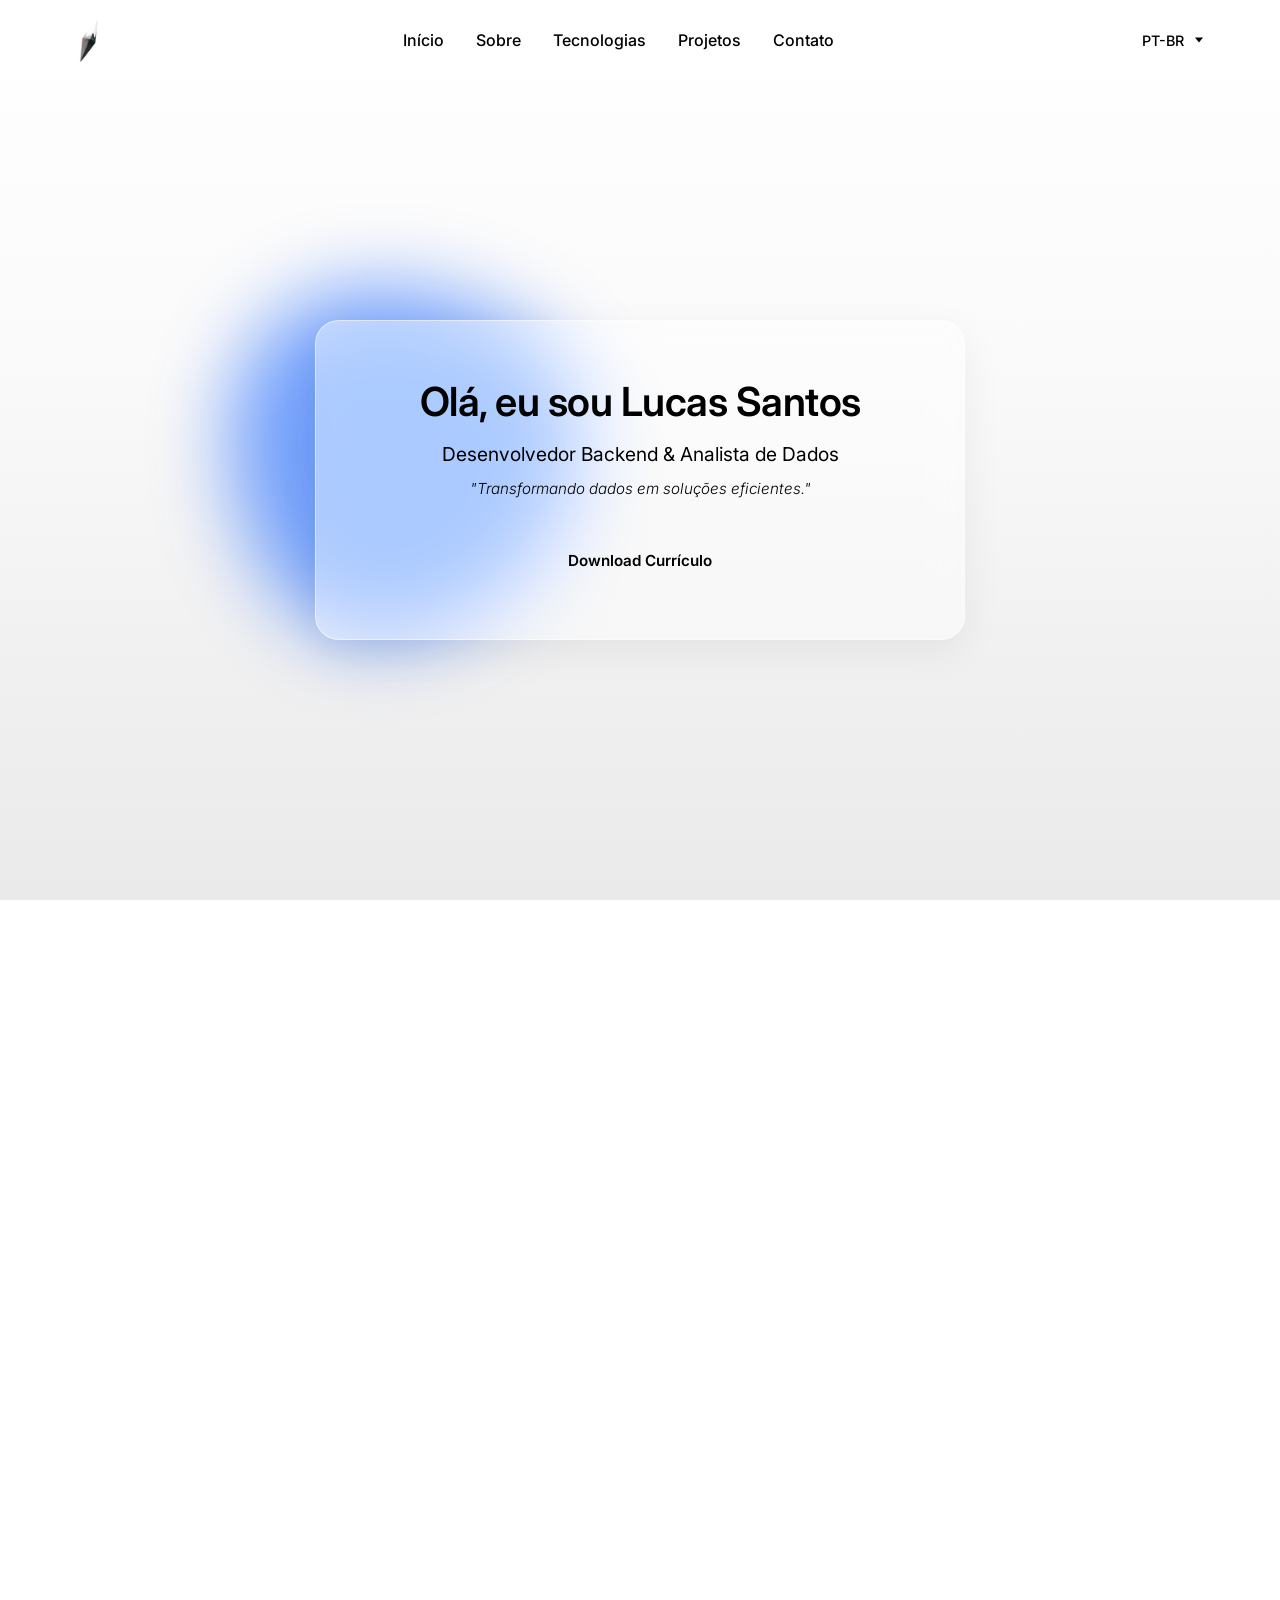
<file: index.html>
<!DOCTYPE html>
<html lang="pt-br">

<head>
    <meta charset="UTF-8">
    <meta name="viewport" content="width=device-width, initial-scale=1.0">
    <title>Portfólio | Lucas Santos</title>
    <link rel="stylesheet" href="style.css">
    <link href="https://fonts.googleapis.com/css2?family=Inter:wght@300;400;500;600&display=swap" rel="stylesheet">
</head>

<body>

    <header id="main-header">
        <div class="logo">
            <img src="Gif_H/gif1.gif" alt="Logo Animado" class="logo-gif">
        </div>

        <input type="checkbox" id="menu-toggle" class="menu-checkbox">

        <label for="menu-toggle" class="hamburger-label">
            <span></span>
            <span></span>
            <span></span>
        </label>

        <nav>
            <ul class="nav-links">
                <li><a href="#inicio" data-i18n="nav-home">Início</a></li>
                <li><a href="#sobre" data-i18n="nav-about">Sobre</a></li>
                <li><a href="#tech" data-i18n="nav-tech">Tecnologias</a></li>
                <li><a href="#projetos" data-i18n="nav-projects">Projetos</a></li>
                <li><a href="#contato" data-i18n="nav-contact">Contato</a></li>
            </ul>
        </nav>

        <div class="lang-selector">
            <button class="lang-btn" id="langBtn" aria-haspopup="listbox" aria-expanded="false">
                <span>PT-BR</span>
            </button>
            <ul class="lang-dropdown" id="langDropdown" role="listbox">
                <li class="lang-option active" data-value="pt-br" role="option">PT-BR</li>
                <li class="lang-option" data-value="pt-pt" role="option">PT-PT</li>
                <li class="lang-option" data-value="en" role="option">EN</li>
            </ul>
        </div>
    </header>

    <main id="content">
        <div id="site-wrapper">

            <section id="inicio">
                <div class="shape shape-blue"></div>

                <div class="glass-card">
                    <h1 data-i18n="hero-title">Olá, eu sou Lucas Santos</h1>
                    <p class="hero-subtitle" data-i18n="hero-subtitle">Desenvolvedor Backend & Analista de Dados</p>
                    <p class="hero-tagline" data-i18n="hero-tagline">"Transformando dados em soluções eficientes."</p>

                    <a href="assets/curriculo-lucas-pt.pdf" id="cv-btn" download class="hero-btn"
                        data-i18n="hero-btn">Download
                        Currículo</a>
                </div>
            </section>

            <section id="sobre">
                <div class="shape shape-purple"></div>

                <div class="glass-card sobre-card">
                    <div class="sobre-img-container">
                        <img src="assets/photo_perf.jpg" alt="Foto de Lucas Santos" class="profile-pic">
                    </div>

                    <div class="sobre-content">
                        <h2 data-i18n="about-title">Sobre Mim</h2>
                        <p data-i18n="about-text-1">
                            Sou um profissional focado em desenvolvimento Backend e Análise de Dados. Minha paixão é
                            arquitetar soluções robustas e transformar grandes volumes de dados brutos em insights
                            estratégicos que impulsionam decisões eficientes.
                        </p>
                        <p data-i18n="about-text-2">
                            Com forte base em lógica e otimização de processos, busco constantemente unir a engenharia
                            de software com a inteligência de dados para construir aplicações escaláveis, seguras e de
                            alto impacto.
                        </p>
                    </div>
                </div>
            </section>

            <section id="tech">
                <div class="shape shape-green"></div>

                <div class="glass-card tech-container">
                    <h2 data-i18n="tech-title">Tecnologias</h2>

                    <div class="tech-categories">
                        <div class="tech-category-box">
                            <h3 data-i18n="tech-cat-backend">Desenvolvimento Backend</h3>
                            <div class="tech-grid">
                                <div class="tech-item-card">
                                    <img src="assets/python.png" alt="Python" class="tech-icon-img">
                                    <span>Python</span>
                                </div>
                                <div class="tech-item-card">
                                    <img src="assets/sql.png" alt="SQL / DB" class="tech-icon-img">
                                    <span>SQL / DB</span>
                                </div>
                                <div class="tech-item-card">
                                    <img src="assets/api.png" alt="API REST" class="tech-icon-img">
                                    <span>API REST</span>
                                </div>
                            </div>
                        </div>

                        <div class="tech-category-box">
                            <h3 data-i18n="tech-cat-data">Análise de Dados</h3>
                            <div class="tech-grid">
                                <div class="tech-item-card">
                                    <img src="assets/pandas.png" alt="Pandas / BI" class="tech-icon-img">
                                    <span data-i18n="tech-pandas">Pandas / BI</span>
                                </div>
                                <div class="tech-item-card">
                                    <img src="assets/estatistica.png" alt="Estatística" class="tech-icon-img">
                                    <span data-i18n="tech-stat">Estatística</span>
                                </div>
                                <div class="tech-item-card">
                                    <img src="assets/etl.png" alt="ETL" class="tech-icon-img">
                                    <span data-i18n="tech-etl">ETL</span>
                                </div>
                            </div>
                        </div>

                        <div class="tech-category-box">
                            <h3 data-i18n="tech-cat-ai">Inteligência Artificial</h3>
                            <div class="tech-grid">
                                <div class="tech-item-card">
                                    <img src="assets/llm.png" alt="LLMs / OpenAI" class="tech-icon-img">
                                    <span>LLMs / OpenAI</span>
                                </div>
                                <div class="tech-item-card">
                                    <img src="assets/agents.png" alt="AI Agents" class="tech-icon-img">
                                    <span>AI Agents</span>
                                </div>
                            </div>
                        </div>
                    </div>
                </div>
            </section>

            <section id="projetos">
                <div class="shape shape-orange"></div>

                <div class="projects-container">
                    <h2 data-i18n="projects-title">Projetos</h2>

                    <div class="projects-grid">

                        <a href="#" target="_blank" class="project-card">
                            <h3>Loading...</h3>
                            <p>Loading...</p>
                        </a>

                        <a href="#" target="_blank" class="project-card">
                            <h3>Loading...</h3>
                            <p>Loading...</p>
                        </a>

                        <a href="#" class="project-card">
                            <h3>Loading...</h3>
                            <p>Loading...</p>
                        </a>

                    </div>
                </div>
            </section>

            <section id="contato">
                <div class="shape shape-cyan"></div>

                <div class="contact-container">
                    <h2 data-i18n="contact-title">Contato</h2>

                    <div class="contact-wrapper">
                        <div class="contact-info">
                            <h3 data-i18n="contact-subtitle">Vamos conversar!</h3>
                            <p data-i18n="contact-text">
                                Sinta-se à vontade para entrar em contato se tiver uma proposta de projeto, oportunidade
                                de trabalho ou apenas quiser criar uma conexão.
                            </p>

                            <div class="social-links">
                                <a href="https://linkedin.com/in/seu-usuario" target="_blank" class="social-item">
                                    <span>LinkedIn</span>
                                </a>
                                <a href="https://github.com/seu-usuario" target="_blank" class="social-item">
                                    <span>GitHub</span>
                                </a>
                                <a href="mailto:lucasantos1454@gmail.com" class="social-item">
                                    <span>E-mail</span>
                                </a>
                            </div>
                        </div>

                        <form action="https://formsubmit.co/lucasantos1454@gmail.com" method="POST"
                            class="contact-form">

                            <input type="text" name="_honeypot" style="display:none" tabindex="-1" autocomplete="off">
                            <input type="hidden" name="_captcha" value="false">
                            <input type="hidden" name="_next" id="hidden-next"
                                value="http://127.0.0.1:5500/thanks.html">

                            <div class="form-group">
                                <label for="name" data-i18n="form-name">Nome</label>
                                <input type="text" id="name" name="name" required
                                    data-i18n-placeholder="form-placeholder-name">
                            </div>

                            <div class="form-group">
                                <label for="email" data-i18n="form-email">E-mail</label>
                                <input type="email" id="email" name="email" required placeholder="seu@email.com">
                            </div>

                            <div class="form-group">
                                <label for="message" data-i18n="form-message">Mensagem</label>
                                <textarea id="message" name="message" required
                                    data-i18n-placeholder="form-placeholder-message"></textarea>
                            </div>

                            <button type="submit" class="contact-btn" data-i18n="form-btn">Enviar Mensagem</button>
                        </form>
                    </div>
                </div>
            </section>
        </div>
    </main>

    <script src="script.js"></script>
</body>

</html>
</file>
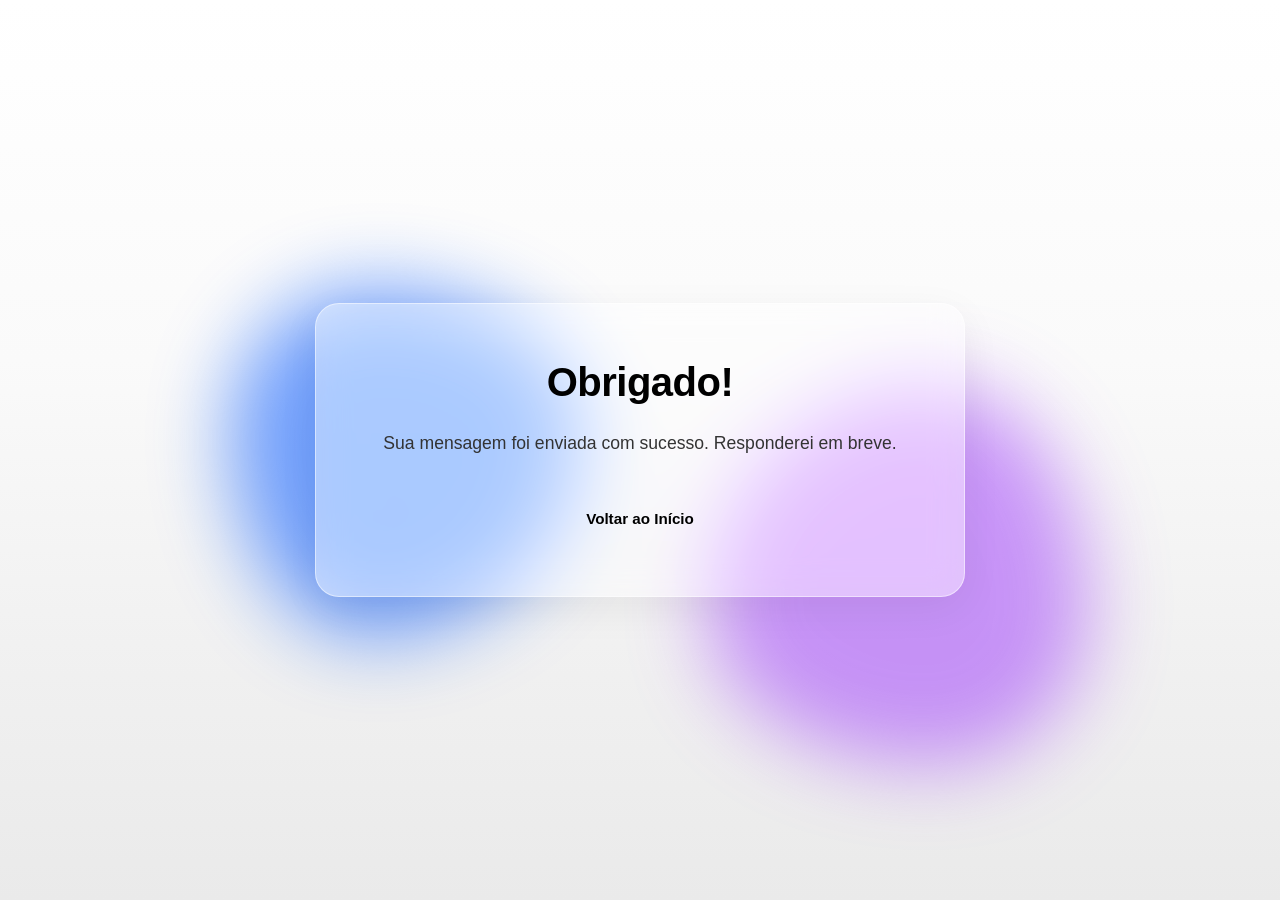
<file: thanks.html>
<!DOCTYPE html>
<html lang="pt">

<head>
    <meta charset="UTF-8">
    <meta name="viewport" content="width=device-width, initial-scale=1.0">
    <title>Obrigado | Thank you</title>
    <link rel="stylesheet" href="style.css">
    <style>
        /* Ajustes de layout exclusivos para a página de agradecimento */
        body {
            display: flex;
            justify-content: center;
            align-items: center;
            height: 100vh;
            width: 100vw;
            margin: 0;
            overflow: hidden;
            padding: 20px;
        }

        .glass-card h1 {
            margin-bottom: 1.5rem;
        }

        .glass-card p {
            font-size: 1.1rem;
            line-height: 1.6;
            color: #333333;
            margin-bottom: 2.5rem;
            font-weight: 500;
        }
    </style>
</head>

<body>

    <div class="shape shape-blue"></div>
    <div class="shape shape-purple"></div>

    <div class="glass-card">
        <h1 id="title">Obrigado!</h1>
        <p id="text">Sua mensagem foi enviada com sucesso. Responderei em breve.</p>
        <a href="index.html" class="hero-btn" id="btn">Voltar ao Início</a>
    </div>

    <script>
        // Detecta se o usuário veio de uma versão em inglês pela URL
        const params = new URLSearchParams(window.location.search);
        if (params.get('lang') === 'en') {
            document.title = "Thank you | Obrigado";
            document.getElementById('title').textContent = "Thank you!";
            document.getElementById('text').textContent = "Your message has been sent successfully. I will reply soon.";
            document.getElementById('btn').textContent = "Back to Home";
        }
    </script>
</body>

</html>
</file>
<file: style.css>
/* ==========================================================================
   CONFIGURAÇÕES GLOBAIS & SCROLL SNAPPING
   ========================================================================== */
* {
    margin: 0;
    padding: 0;
    box-sizing: border-box;
}

html,
body {
    margin: 0;
    padding: 0;
    height: 100%;
    overflow: hidden;
    /* Desativa a barra de rolagem padrão no Desktop */
}

body {
    font-family: 'Inter', sans-serif;
    background: linear-gradient(180deg, #FFFFFF 0%, #FAFAFA 40%, #F0F0F0 75%, #EAEAEA 100%);
    background-attachment: fixed;
    color: #333333;
}

/* O container vai deslizar suavemente para cima e para baixo */
#site-wrapper {
    width: 100%;
    height: 100%;
    transition: transform 1.1s cubic-bezier(0.22, 1, 0.36, 1);
    /* Curva de animação premium */
    will-change: transform;
}

section {
    height: 100vh;
    width: 100%;
    display: flex;
    justify-content: center;
    align-items: center;
    position: relative;
    overflow: hidden;
    padding: 80px 20px 20px 20px;
    box-sizing: border-box;
    /* Garante que o padding não quebre os 100vh */
}

/* ==========================================================================
   HEADER FIXO
   ========================================================================== */
#main-header {
    position: fixed;
    top: 0;
    width: 100%;
    height: 80px;
    display: flex;
    justify-content: space-between;
    align-items: center;
    padding: 0 5%;
    background: rgba(255, 255, 255, 0.9);
    backdrop-filter: blur(10px);
    -webkit-backdrop-filter: blur(10px);
    z-index: 1000;
}

.logo-gif {
    height: 50px;
    width: auto;
    display: block;
    border-radius: 8px;
}

.nav-links {
    display: flex;
    list-style: none;
    gap: 2rem;
}

.nav-links a {
    text-decoration: none;
    color: #000000;
    font-weight: 500;
    position: relative;
    padding: 0.4rem 0;
    transition: color 0.3s ease;
}

.nav-links a::after {
    content: '';
    position: absolute;
    width: 100%;
    transform: scaleX(0);
    height: 2px;
    bottom: 0;
    left: 0;
    background-color: #000000;
    transform-origin: bottom right;
    transition: transform 0.3s ease-out;
}

.nav-links a:hover::after {
    transform: scaleX(1);
    transform-origin: bottom left;
}

/* ==========================================================================
   SELETOR DE IDIOMAS CUSTOMIZADO
   ========================================================================== */
.lang-selector {
    position: relative;
    display: inline-block;
    font-family: 'Inter', sans-serif;
}

.lang-btn {
    background-color: transparent;
    color: #000000;
    border: none;
    padding: 0.5rem 1.2rem;
    padding-right: 2rem;
    font-family: 'Inter', sans-serif;
    font-size: 0.9rem;
    font-weight: 500;
    border-radius: 6px;
    cursor: pointer;
    outline: none;
    transition: all 0.3s ease;
    display: flex;
    align-items: center;
    position: relative;
}

.lang-btn::after {
    content: '';
    position: absolute;
    right: 0.8rem;
    top: 50%;
    transform: translateY(-50%);
    border-left: 4px solid transparent;
    border-right: 4px solid transparent;
    border-top: 5px solid #000000;
    transition: all 0.3s ease;
}

.lang-btn:hover {
    background-color: #000000;
    color: #FFFFFF;
    transform: translateY(-2px);
    box-shadow: 0 4px 12px rgba(0, 0, 0, 0.1);
}

.lang-btn:hover::after {
    border-top-color: #FFFFFF;
}

.lang-selector.open .lang-btn::after {
    transform: translateY(-50%) rotate(180deg);
}

.lang-dropdown {
    position: absolute;
    top: calc(100% + 8px);
    right: 0;
    background-color: #FFFFFF;
    border: 1px solid rgba(0, 0, 0, 0.08);
    border-radius: 12px;
    list-style: none;
    padding: 6px;
    min-width: 110px;
    box-shadow: 0 10px 25px rgba(0, 0, 0, 0.08);
    opacity: 0;
    visibility: hidden;
    transform: translateY(-10px);
    transition: all 0.3s ease;
    z-index: 1100;
}

.lang-selector.open .lang-dropdown {
    opacity: 1;
    visibility: visible;
    transform: translateY(0);
}

.lang-option {
    padding: 0.6rem 1rem;
    font-family: 'Inter', sans-serif;
    font-size: 0.9rem;
    font-weight: 500;
    color: #333333;
    cursor: pointer;
    border-radius: 8px;
    transition: all 0.2s ease;
    text-align: center;
}

.lang-option:hover {
    background-color: #000000 !important;
    color: #FFFFFF !important;
}

.lang-option.active {
    background-color: rgba(0, 0, 0, 0.05);
    color: #000000;
    font-weight: 600;
}

/* ==========================================================================
   BOLHAS DE FUNDO CORES & ANIMAÇÕES
   ========================================================================== */
.shape {
    position: absolute;
    z-index: 1;
    /* Garante que fiquem no fundo */
    filter: blur(40px);
    opacity: 0.55;
    animation: backgroundBubbleFloat 6s infinite ease-in-out;
    pointer-events: none;
    /* Não bloqueia interações do mouse */
}

.shape-blue {
    width: 350px;
    height: 350px;
    background: #0055ff;
    border-radius: 40% 60% 60% 40% / 40% 40% 60% 60%;
    top: 32%;
    left: 18%;
}

.shape-purple {
    width: 380px;
    height: 380px;
    background: #a244fa;
    border-radius: 60% 40% 40% 60% / 60% 60% 40% 40%;
    bottom: 15%;
    right: 15%;
    animation-duration: 8s;
}

.shape-green {
    width: 420px;
    height: 420px;
    background: #00f5d4;
    border-radius: 40% 60% 60% 40% / 50% 30% 70% 50%;
    top: 30%;
    left: 15%;
    animation-duration: 9s;
}

.shape-orange {
    width: 390px;
    height: 390px;
    background: #ff6b35;
    border-radius: 50% 45% 60% 40% / 40% 55% 45% 60%;
    bottom: 20%;
    left: 12%;
    animation-duration: 7.5s;
}

.shape-cyan {
    width: 400px;
    height: 400px;
    background: #00b4d8;
    border-radius: 35% 65% 55% 45% / 45% 45% 55% 55%;
    top: 25%;
    right: 15%;
    animation-duration: 8.5s;
}

@keyframes backgroundBubbleFloat {
    0% {
        transform: translate(0px, 0px) rotate(0deg) scale(1);
    }

    33% {
        transform: translate(30px, -40px) rotate(120deg) scale(1.05);
    }

    66% {
        transform: translate(-20px, 30px) rotate(240deg) scale(0.95);
    }

    100% {
        transform: translate(0px, 0px) rotate(360deg) scale(1);
    }
}

/* ==========================================================================
   SEÇÃO HERO & GLASSMORPHISM
   ========================================================================== */
.glass-card {
    background: rgba(255, 255, 255, 0.45);
    backdrop-filter: blur(16px) saturate(120%);
    -webkit-backdrop-filter: blur(16px) saturate(120%);
    border: 1px solid rgba(255, 255, 255, 0.5);
    border-radius: 24px;
    padding: 3.5rem 2.5rem;
    text-align: center;
    max-width: 650px;
    width: 90%;
    z-index: 5;
    position: relative;
    box-shadow: 0 12px 40px 0 rgba(0, 0, 0, 0.06);
}

.glass-card h1 {
    font-size: 2.5rem;
    font-weight: 600;
    color: #000000;
    margin-bottom: 1rem;
    letter-spacing: -0.5px;
}

.glass-card .hero-subtitle {
    font-size: 1.2rem;
    color: #000000;
    margin-bottom: 0.8rem;
    font-weight: 400;
}

.glass-card .hero-tagline {
    font-size: 0.95rem;
    color: #000000;
    font-style: italic;
    margin-bottom: 2.5rem;
    font-weight: 300;
}

.hero-btn {
    display: inline-block;
    text-decoration: none;
    color: #000000;
    padding: 0.8rem 2rem;
    border-radius: 8px;
    font-weight: 600;
    font-size: 0.95rem;
    transition: all 0.3s ease;
}

.hero-btn:hover {
    background-color: #000000;
    color: #FFFFFF;
    transform: translateY(-2px);
    box-shadow: 0 4px 12px rgba(0, 0, 0, 0.1);
}

/* ==========================================================================
   SEÇÃO SOBRE MIM
   ========================================================================== */
.sobre-card {
    max-width: 950px;
    display: flex;
    align-items: center;
    gap: 3.5rem;
    text-align: left;
    position: relative;
    z-index: 5;
}

.sobre-img-container {
    flex: 1;
    display: flex;
    justify-content: center;
    align-items: center;
}

.profile-pic {
    width: 280px;
    height: 280px;
    object-fit: cover;
    border-radius: 20px;
    border: 2px solid rgba(255, 255, 255, 0.4);
    box-shadow: 0 8px 32px rgba(0, 0, 0, 0.1);
    transition: transform 0.3s ease;
}

.profile-pic:hover {
    transform: scale(1.03);
}

.sobre-content {
    flex: 1.5;
    display: flex;
    flex-direction: column;
    gap: 1.2rem;
}

.sobre-content h2 {
    font-size: 2.2rem;
    font-weight: 600;
    color: #000000;
    letter-spacing: -0.5px;
    position: relative;
    padding-bottom: 0.5rem;
    display: inline-block;
}

.sobre-content h2::after {
    content: '';
    position: absolute;
    bottom: 0;
    left: 0;
    width: 60px;
    height: 3px;
    background-color: #000000;
    border-radius: 2px;
    transform: scaleX(0);
    transform-origin: left;
    transition: transform 0.8s cubic-bezier(0.22, 1, 0.36, 1);
}

.sobre-content h2.show-line::after {
    transform: scaleX(1);
}

.sobre-content p {
    font-size: 1rem;
    line-height: 1.6;
    color: #000000;
    font-weight: 500;
}

/* ==========================================================================
   SEÇÃO TECNOLOGIAS
   ========================================================================== */
.tech-container {
    max-width: 1150px;
    width: 100%;
    display: flex;
    flex-direction: column;
    align-items: center;
    gap: 2rem;
    padding: 3rem;
    position: relative;
    z-index: 5;
}

.tech-container h2 {
    font-size: 2.2rem;
    font-weight: 600;
    color: #000000;
    letter-spacing: -0.5px;
    position: relative;
    padding-bottom: 0.5rem;
    display: inline-block;
    text-align: center;
}

.tech-container h2::after {
    content: '';
    position: absolute;
    bottom: 0;
    left: 50%;
    width: 60px;
    height: 3px;
    background-color: #000000;
    border-radius: 2px;
    transform: translateX(-50%) scaleX(0);
    transform-origin: center;
    transition: transform 0.8s cubic-bezier(0.22, 1, 0.36, 1);
}

.tech-container h2.show-line::after {
    transform: translateX(-50%) scaleX(1);
}

.tech-categories {
    display: flex;
    gap: 2.5rem;
    width: 100%;
}

.tech-category-box {
    flex: 1;
    opacity: 0;
    transform: translateY(30px);
    transition: transform 0.8s cubic-bezier(0.22, 1, 0.36, 1), opacity 0.8s ease;
}

.tech-category-box.fade-in-up {
    opacity: 1;
    transform: translateY(0);
}

.tech-category-box:nth-child(2) {
    transition-delay: 0.15s;
}

.tech-category-box:nth-child(3) {
    transition-delay: 0.3s;
}

.tech-category-box h3 {
    font-size: 1.3rem;
    font-weight: 600;
    color: #000000;
    margin-bottom: 2.2rem;
    text-transform: none;
}

.tech-grid {
    display: grid;
    grid-template-columns: repeat(auto-fit, minmax(110px, 1fr));
    gap: 1.2rem;
}

.tech-item-card {
    background: rgba(255, 255, 255, 0.3);
    backdrop-filter: blur(8px);
    -webkit-backdrop-filter: blur(8px);
    border: 1px solid rgba(255, 255, 255, 0.5);
    border-radius: 16px;
    padding: 1.5rem 1rem;
    display: flex;
    flex-direction: column;
    align-items: center;
    justify-content: center;
    gap: 0.8rem;
    box-shadow: 0 4px 12px rgba(0, 0, 0, 0.02);
    transition: all 0.4s cubic-bezier(0.25, 1, 0.5, 1);
}

.tech-item-card span {
    font-size: 0.9rem;
    font-weight: 500;
    color: #000000;
}

.tech-icon-img {
    width: 45px;
    height: 45px;
    object-fit: contain;
    animation: iconFloatAnimation 4s ease-in-out infinite;
}

.tech-grid .tech-item-card:nth-child(2) .tech-icon-img {
    animation-delay: 0.5s;
}

.tech-grid .tech-item-card:nth-child(3) .tech-icon-img {
    animation-delay: 1s;
}

.tech-item-card:hover {
    background: rgba(255, 255, 255, 0.7);
    transform: translateY(-5px);
    box-shadow: 0 12px 24px rgba(0, 0, 0, 0.06);
    border-color: rgba(255, 255, 255, 0.8);
}

.tech-item-card:hover .tech-icon-img {
    transform: scale(1.08);
    transition: transform 0.3s ease;
}

@keyframes iconFloatAnimation {
    0% {
        transform: translateY(0px);
    }

    50% {
        transform: translateY(-6px);
    }

    100% {
        transform: translateY(0px);
    }
}

/* ==========================================================================
   SEÇÃO PROJETOS (ALTERADA: LINHA DECORATIVA FIXADA À DIREITA)
   ========================================================================== */
.projects-container {
    max-width: 1150px;
    width: 100%;
    display: flex;
    flex-direction: column;
    align-items: center;
    gap: 3rem;
    padding: 3rem;
    position: relative;
    z-index: 5;
}

.projects-container h2 {
    font-size: 2.2rem;
    font-weight: 600;
    color: #000000;
    letter-spacing: -0.5px;
    position: relative;
    padding-bottom: 0.5rem;
    display: inline-block;
    text-align: center;
}

.projects-container h2::after {
    content: '';
    position: absolute;
    bottom: 0;
    right: 0;
    /* Âncora a linha à direita do texto */
    left: auto;
    /* Libera o lado esquerdo */
    width: 60px;
    /* Preserva o tamanho original de 60px */
    height: 3px;
    background-color: #000000;
    border-radius: 2px;
    transform: scaleX(0);
    transform-origin: right;
    /* Faz crescer de trás para a frente a partir da direita */
    transition: transform 0.8s cubic-bezier(0.22, 1, 0.36, 1);
}

.section-visible#projetos h2::after,
.show-line.projects-container h2::after {
    transform: scaleX(1);
    /* Ativa o preenchimento sem translação horizontal */
}

.projects-grid {
    display: grid;
    grid-template-columns: repeat(auto-fit, minmax(300px, 1fr));
    gap: 2rem;
    width: 100%;
}

.project-card {
    background: rgba(255, 255, 255, 0.45);
    backdrop-filter: blur(16px) saturate(120%);
    -webkit-backdrop-filter: blur(16px) saturate(120%);
    border: 1px solid rgba(255, 255, 255, 0.5);
    border-radius: 20px;
    padding: 2.5rem 2rem;
    min-height: 250px;
    display: flex;
    flex-direction: column;
    justify-content: space-between;
    box-shadow: 0 12px 40px 0 rgba(0, 0, 0, 0.04);
    transition: transform 0.8s cubic-bezier(0.22, 1, 0.36, 1), opacity 0.8s ease, background 0.4s ease, box-shadow 0.4s ease;
    text-decoration: none;
    color: inherit;
    cursor: pointer;
    opacity: 0;
    transform: translateY(40px);
}

.project-card h3 {
    font-size: 1.3rem;
    font-weight: 600;
    color: #000000;
    margin-bottom: 1rem;
}

.project-card p {
    font-size: 0.95rem;
    line-height: 1.6;
    color: #333333;
    font-weight: 500;
}

.project-card:hover {
    background: rgba(255, 255, 255, 0.7);
    transform: translateY(-8px);
    box-shadow: 0 20px 40px rgba(0, 0, 0, 0.08);
    border-color: rgba(255, 255, 255, 0.8);
}

.section-visible#projetos .project-card {
    opacity: 1;
    transform: translateY(0);
}

.section-visible#projetos .project-card:nth-child(2) {
    transition-delay: 0.15s;
}

.section-visible#projetos .project-card:nth-child(3) {
    transition-delay: 0.3s;
}

/* ==========================================================================
   SEÇÃO CONTATO
   ========================================================================== */
.contact-container {
    max-width: 1050px;
    width: 100%;
    display: flex;
    flex-direction: column;
    align-items: center;
    gap: 3rem;
    padding: 2rem;
    position: relative;
    z-index: 5;
}

.contact-container h2 {
    font-size: 2.2rem;
    font-weight: 600;
    color: #000000;
    letter-spacing: -0.5px;
    position: relative;
    padding-bottom: 0.8rem;
    display: inline-block;
    text-align: center;
}

.contact-container h2::after {
    content: '';
    position: absolute;
    bottom: 0;
    left: 0;
    width: 100%;
    height: 3px;
    background-color: #000000;
    border-radius: 2px;
    transform: scaleX(0);
    transform-origin: center;
    transition: transform 0.8s cubic-bezier(0.22, 1, 0.36, 1);
}

.section-visible#contato h2::after {
    transform: scaleX(1);
}

.contact-wrapper {
    display: flex;
    gap: 4rem;
    width: 100%;
    align-items: flex-start;
}

.contact-info {
    flex: 1;
    display: flex;
    flex-direction: column;
    gap: 1.5rem;
}

.contact-info h3 {
    font-size: 1.5rem;
    font-weight: 600;
    color: #000000;
}

.contact-info p {
    font-size: 1rem;
    line-height: 1.6;
    color: #333333;
    font-weight: 500;
}

.social-links {
    display: flex;
    flex-direction: column;
    gap: 1rem;
    margin-top: 1rem;
}

.social-item {
    display: inline-flex;
    align-items: center;
    text-decoration: none;
    color: #000000;
    font-weight: 600;
    font-size: 1rem;
    padding: 0.8rem 1.5rem;
    background: rgba(255, 255, 255, 0.4);
    border: 1px solid rgba(255, 255, 255, 0.5);
    border-radius: 12px;
    transition: all 0.3s ease;
    max-width: 200px;
    justify-content: center;
}

.social-item:hover {
    background: #000000;
    color: #FFFFFF;
    transform: translateX(5px);
    box-shadow: 0 5px 15px rgba(0, 0, 0, 0.08);
}

.contact-form {
    flex: 1.2;
    background: rgba(255, 255, 255, 0.45);
    backdrop-filter: blur(16px) saturate(120%);
    -webkit-backdrop-filter: blur(16px) saturate(120%);
    border: 1px solid rgba(255, 255, 255, 0.5);
    border-radius: 24px;
    padding: 2.5rem;
    display: flex;
    flex-direction: column;
    gap: 1.5rem;
    box-shadow: 0 12px 40px rgba(0, 0, 0, 0.04);
    opacity: 0;
    transform: translateY(40px);
    transition: transform 1s cubic-bezier(0.22, 1, 0.36, 1), opacity 1s ease;
}

.section-visible#contato .contact-form {
    opacity: 1;
    transform: translateY(0);
}

.form-group {
    display: flex;
    flex-direction: column;
    gap: 0.5rem;
}

.form-group label {
    font-size: 0.9rem;
    font-weight: 600;
    color: #000000;
}

.form-group input,
.form-group textarea {
    background: rgba(255, 255, 255, 0.5);
    border: 1px solid rgba(0, 0, 0, 0.08);
    border-radius: 10px;
    padding: 0.8rem 1rem;
    font-family: 'Inter', sans-serif;
    font-size: 0.95rem;
    color: #333333;
    outline: none;
    transition: all 0.3s ease;
}

.form-group textarea {
    resize: none;
    /* Evita que o usuário deforme o container de vidro */
}

.form-group input:focus,
.form-group textarea:focus {
    background: rgba(255, 255, 255, 0.9);
    border-color: #000000;
    box-shadow: 0 0 0 3px rgba(0, 0, 0, 0.04);
}

.contact-btn {
    background: #000000;
    color: #FFFFFF;
    border: none;
    padding: 1rem;
    border-radius: 10px;
    font-family: 'Inter', sans-serif;
    font-size: 1rem;
    font-weight: 600;
    cursor: pointer;
    transition: all 0.3s ease;
    margin-top: 0.5rem;
}

.contact-btn:hover {
    background: #222222;
    transform: translateY(-2px);
    box-shadow: 0 5px 15px rgba(0, 0, 0, 0.15);
}

/* ==========================================================================
   ESTADOS DE ENTRADA VIA CLASSES DE VISIBILIDADE 
   ========================================================================== */
#inicio .glass-card {
    opacity: 0;
    transform: translateY(50px) scale(0.96);
    transition: opacity 1s cubic-bezier(0.22, 1, 0.36, 1), transform 1s cubic-bezier(0.22, 1, 0.36, 1);
}

.section-visible#inicio .glass-card {
    opacity: 1;
    transform: translateY(0) scale(1);
}

#sobre .profile-pic {
    opacity: 0;
    transform: scale(0.88) rotate(-3deg);
    transition: opacity 1.1s cubic-bezier(0.22, 1, 0.36, 1), transform 1.1s cubic-bezier(0.22, 1, 0.36, 1);
}

#sobre .sobre-content p {
    opacity: 0;
    transform: translateX(40px);
    transition: opacity 0.9s cubic-bezier(0.22, 1, 0.36, 1), transform 0.9s cubic-bezier(0.22, 1, 0.36, 1);
}

.section-visible#sobre .profile-pic {
    opacity: 1;
    transform: scale(1) rotate(0deg);
}

.section-visible#sobre .sobre-content p {
    opacity: 1;
    transform: translateX(0);
}

.section-visible#sobre .sobre-content p:nth-of-type(2) {
    transition-delay: 0.15s;
}

/* ==========================================================================
   ELEMENTOS DO MENU HAMBÚRGUER (ESCONDIDOS NO DESKTOP)
   ========================================================================== */
.menu-checkbox {
    display: none;
}

.hamburger-label {
    display: none;
    flex-direction: column;
    justify-content: space-between;
    width: 24px;
    height: 18px;
    cursor: pointer;
    z-index: 1010;
}

.hamburger-label span {
    display: block;
    height: 2px;
    width: 100%;
    background-color: #000000;
    border-radius: 2px;
    transition: all 0.3s ease-in-out;
}

/* ==========================================================================
   MEDIA QUERIES (RESPONSIVIDADE UNIFICADA)
   ========================================================================== */
@media (max-width: 768px) {

    html,
    body {
        overflow-y: auto;
        /* ATUALIZAÇÃO CRÍTICA: Permite rolagem mobile para não cortar conteúdos longos */
    }

    #site-wrapper {
        transition: none !important;
        transform: none !important;
        /* Desativa rolagem controlada por JS no mobile */
    }

    section {
        height: auto;
        min-height: 100vh;
        padding: 100px 20px 40px 20px;
    }

    #main-header {
        padding: 0 20px;
    }

    .hamburger-label {
        display: flex;
        position: absolute;
        left: 50%;
        transform: translateX(-50%);
    }

    .nav-links {
        position: absolute;
        top: 80px;
        left: 0;
        width: 100%;
        background: rgba(255, 255, 255, 0.98);
        backdrop-filter: blur(15px);
        -webkit-backdrop-filter: blur(15px);
        flex-direction: column;
        align-items: center;
        gap: 1.5rem;
        padding: 2rem 0;
        border-bottom: 1px solid rgba(0, 0, 0, 0.08);
        box-shadow: 0 10px 20px rgba(0, 0, 0, 0.05);
        opacity: 0;
        visibility: hidden;
        transform: translateY(-20px);
        transition: all 0.3s ease-in-out;
    }

    .menu-checkbox:checked~nav .nav-links {
        opacity: 1;
        visibility: visible;
        transform: translateY(0);
    }

    .menu-checkbox:checked~.hamburger-label span:nth-child(1) {
        transform: translateY(8px) rotate(45deg);
    }

    .menu-checkbox:checked~.hamburger-label span:nth-child(2) {
        opacity: 0;
    }

    .menu-checkbox:checked~.hamburger-label span:nth-child(3) {
        transform: translateY(-8px) rotate(-45deg);
    }

    .glass-card {
        padding: 2.5rem 1.5rem;
        width: 100%;
    }

    .glass-card h1 {
        font-size: 1.8rem;
    }

    .glass-card .hero-subtitle {
        font-size: 1rem;
    }

    .glass-card .hero-tagline {
        font-size: 0.85rem;
        margin-bottom: 2rem;
    }

    .hero-btn {
        padding: 0.7rem 1.5rem;
        font-size: 0.9rem;
        width: 100%;
    }

    .shape-blue {
        width: 250px;
        height: 250px;
        top: 35%;
        left: 10%;
    }

    .sobre-card {
        flex-direction: column;
        gap: 2rem;
        text-align: center;
        padding: 2.5rem 1.5rem;
    }

    .sobre-content h2 {
        display: block;
    }

    .sobre-content h2::after {
        left: 50%;
        transform: translateX(-50%) scaleX(0);
        transform-origin: center;
    }

    .sobre-content h2.show-line::after {
        transform: translateX(-50%) scaleX(1);
    }

    .profile-pic {
        width: 200px;
        height: 200px;
    }

    #sobre .sobre-content p {
        transform: translateY(25px) translateX(0);
    }

    .section-visible#sobre .sobre-content p {
        transform: translateY(0) translateX(0);
    }

    .shape-purple {
        width: 250px;
        height: 250px;
        bottom: 10%;
        right: 5%;
    }

    .tech-container {
        padding: 2rem 1.5rem;
        text-align: center;
    }

    .tech-container h2 {
        align-self: center;
    }

    .tech-container h2::after {
        left: 50%;
        transform: translateX(-50%) scaleX(0);
        transform-origin: center;
    }

    .tech-container h2.show-line::after {
        transform: translateX(-50%) scaleX(1);
    }

    .tech-categories {
        flex-direction: column;
        gap: 2.5rem;
    }

    .tech-grid {
        grid-template-columns: repeat(3, 1fr);
        gap: 0.8rem;
    }

    .tech-category-box h3 {
        margin-bottom: 1.8rem;
        color: #000000;
    }

    .tech-item-card {
        padding: 1rem 0.5rem;
    }

    .tech-item-card span {
        font-size: 0.8rem;
    }

    .shape-green {
        width: 250px;
        height: 250px;
        top: 35%;
        left: 5%;
    }

    .projects-container {
        padding: 2rem 1.5rem;
    }

    .projects-grid {
        grid-template-columns: 1fr;
        gap: 1.5rem;
    }

    .project-card {
        padding: 2rem 1.5rem;
        min-height: auto;
    }

    /* ALTERAÇÃO MOBILE DE PROJETOS: Mantém a ancoragem à direita */
    .projects-container h2::after {
        right: 0;
        left: auto;
        transform: scaleX(0);
        transform-origin: right;
    }

    .section-visible#projetos h2::after {
        transform: scaleX(1);
    }

    /* RESPONSIVIDADE CONTATO */
    .contact-container h2::after {
        left: 50%;
        transform: translateX(-50%) scaleX(0);
        transform-origin: center;
    }

    .section-visible#contato h2::after {
        transform: translateX(-50%) scaleX(1);
    }

    .contact-wrapper {
        flex-direction: column;
        gap: 2.5rem;
    }

    .contact-info {
        text-align: center;
        align-items: center;
    }

    .social-links {
        flex-direction: row;
        flex-wrap: wrap;
        justify-content: center;
    }

    .contact-form {
        padding: 1.8rem;
        width: 100%;
    }

    .shape-cyan {
        width: 230px;
        height: 230px;
        top: 25%;
        right: 5%;
    }
}

/* ==========================================================================
   INTERAÇÃO E FEEDBACK VISUAL DO FORMULÁRIO
   ========================================================================== */
.form-group input:focus:invalid,
.form-group textarea:focus:invalid {
    border-color: #ff4d4d;
    box-shadow: 0 0 0 3px rgba(255, 77, 77, 0.1);
}

.form-group input:not(:placeholder-shown):valid,
.form-group textarea:not(:placeholder-shown):valid {
    border-color: #2ec4b6;
    background: rgba(255, 255, 255, 0.7);
}
</file>
